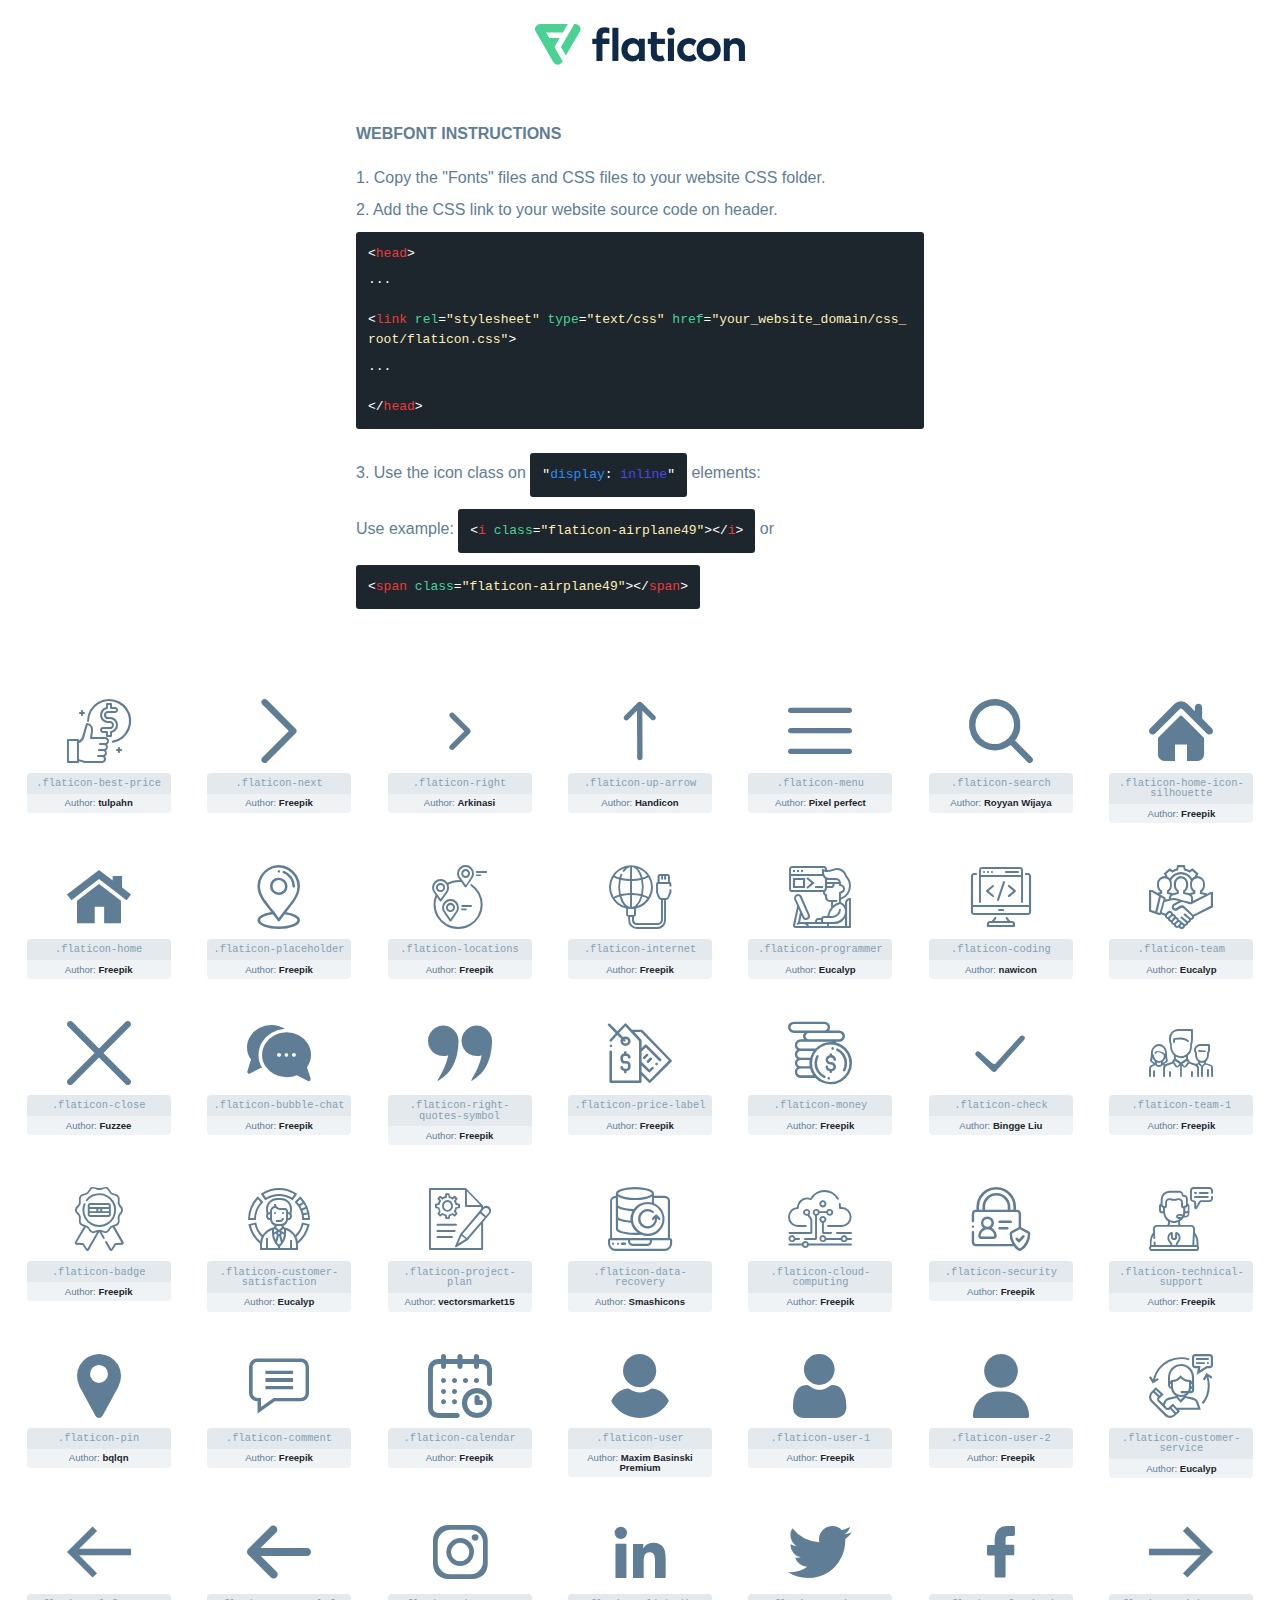
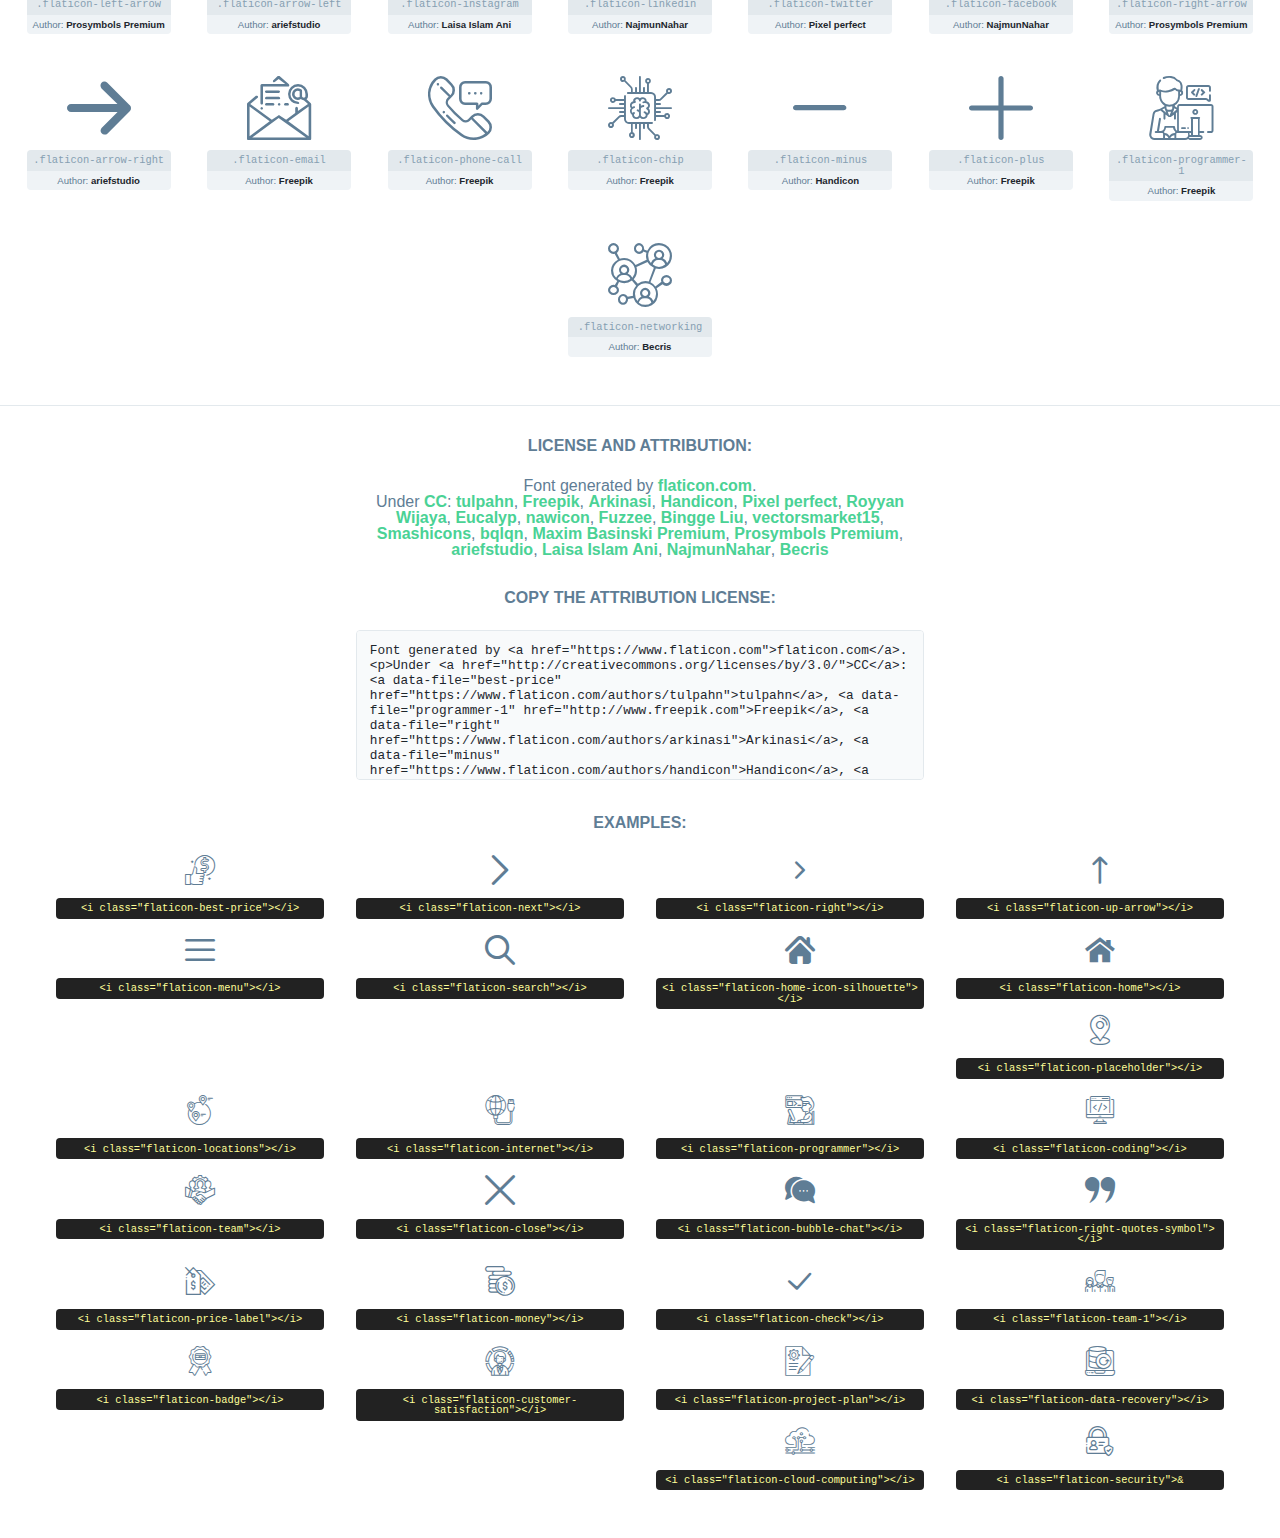
<file: assets/fonts/flaticon.html>
<!DOCTYPE html>
<html lang="en">
<head>
    <title>Flaticon Webfont</title>
    <link rel="stylesheet" type="text/css" href="flaticon.css"/>
    <meta charset="UTF-8">
    <style>
        html, body, div, span, applet, object, iframe,
        h1, h2, h3, h4, h5, h6, p, blockquote, pre,
        a, abbr, acronym, address, big, cite, code,
        del, dfn, em, img, ins, kbd, q, s, samp,
        small, strike, strong, sub, sup, tt, var,
        b, u, i, center,
        dl, dt, dd, ol, ul, li,
        fieldset, form, label, legend,
        table, caption, tbody, tfoot, thead, tr, th, td,
        article, aside, canvas, details, embed,
        figure, figcaption, footer, header, hgroup,
        menu, nav, output, ruby, section, summary,
        time, mark, audio, video {
            margin: 0;
            padding: 0;
            border: 0;
            font-size: 100%;
            font: inherit;
            vertical-align: baseline;
        }

        /* HTML5 display-role reset for older browsers */
        article, aside, details, figcaption, figure,
        footer, header, hgroup, menu, nav, section {
            display: block;
        }

        body {
            line-height: 1;
        }

        ol, ul {
            list-style: none;
        }

        blockquote, q {
            quotes: none;
        }

        blockquote:before, blockquote:after,
        q:before, q:after {
            content: '';
            content: none;
        }

        table {
            border-collapse: collapse;
            border-spacing: 0;
        }

        body {
            font-family: Helvetica, Arial, sans-serif;
            font-size: 16px;
            color: #5f7d95;
        }

        a {
            color: #4AD295;
            font-weight: bold;
            text-decoration: none;
        }

        * {
            -moz-box-sizing: border-box;
            -webkit-box-sizing: border-box;
            box-sizing: border-box;
            margin: 0;
            padding: 0;
        }

        [class^="flaticon-"]:before, [class*=" flaticon-"]:before, [class^="flaticon-"]:after, [class*=" flaticon-"]:after {
            font-family: Flaticon;
            font-size: 30px;
            font-style: normal;
            margin-left: 20px;
            color: #333;
        }

        .wrapper {
            max-width: 600px;
            margin: auto;
            padding: 0 1em;
        }

        .title {
            margin-bottom: 24px;
            text-transform: uppercase;
            font-weight: bold;
        }

        header {
            text-align: center;
            padding: 24px;
        }

        header .logo {
            width: 210px;
            height: auto;
            border: none;
            display: inline-block;
        }

        header strong {
            font-size: 28px;
            font-weight: 500;
            vertical-align: middle;
        }

        .demo {
            margin: 2em auto;
            line-height: 1.25em;
        }

        .demo ul li {
            margin-bottom: 12px;
        }

        .demo ul li code {
            background-color: #1D262D;
            border-radius: 3px;
            padding: 12px;
            display: inline-block;
            color: #fff;
            font-family: Consolas, Monaco, Lucida Console, Liberation Mono, DejaVu Sans Mono, Bitstream Vera Sans Mono, Courier New, monospace;
            font-weight: lighter;
            margin-top: 12px;
            font-size: 13px;
            word-break: break-all;
        }

        .demo ul li code .red {
            color: #EC3A3B;
        }

        .demo ul li code .green {
            color: #4AD295;
        }

        .demo ul li code .yellow {
            color: #FFEEB6;
        }

        .demo ul li code .blue {
            color: #2C8CF4;
        }

        .demo ul li code .purple {
            color: #4949E7;
        }

        .demo ul li code .dots {
            margin-top: 0.5em;
            display: block;
        }

        #glyphs {
            border-bottom: 1px solid #E3E9ED;
            padding: 2em 0;
            text-align: center;
        }

        .glyph {
            display: inline-block;
            width: 9em;
            margin: 1em;
            text-align: center;
            vertical-align: top;
            background: #FFF;
        }

        .glyph .flaticon {
            padding: 10px;
            display: block;
            font-family: "Flaticon";
            font-size: 64px;
            line-height: 1;
        }

        .glyph .flaticon:before {
            font-size: 64px;
            color: #5f7d95;
            margin-left: 0;
        }

        .class-name {
            font-size: 0.65em;
            background-color: #E3E9ED;
            color: #869FB2;
            border-radius: 4px 4px 0 0;
            padding: 0.5em;
            font-family: Consolas, Monaco, Lucida Console, Liberation Mono, DejaVu Sans Mono, Bitstream Vera Sans Mono, Courier New, monospace;
        }

        .author-name {
            font-size: 0.6em;
            background-color: #EFF3F6;
            border-top: 0;
            border-radius: 0 0 4px 4px;
            padding: 0.5em;
        }

        .author-name a {
            color: #1D262D;
        }

        .class-name:last-child {
            font-size: 10px;
            color: #888;
        }

        .class-name:last-child a {
            font-size: 10px;
            color: #555;
        }

        .glyph > input {
            display: block;
            width: 100px;
            margin: 5px auto;
            text-align: center;
            font-size: 12px;
            cursor: text;
        }

        .glyph > input.icon-input {
            font-family: "Flaticon";
            font-size: 16px;
            margin-bottom: 10px;
        }

        .attribution .title {
            margin-top: 2em;
        }

        .attribution textarea {
            background-color: #F8FAFB;
            color: #1D262D;
            padding: 1em;
            border: none;
            box-shadow: none;
            border: 1px solid #E3E9ED;
            border-radius: 4px;
            resize: none;
            width: 100%;
            height: 150px;
            font-size: 0.8em;
            font-family: Consolas, Monaco, Lucida Console, Liberation Mono, DejaVu Sans Mono, Bitstream Vera Sans Mono, Courier New, monospace;
            -webkit-appearance: none;
        }

        .attribution textarea:hover {
            border-color: #CFD9E0;
        }

        .attribution textarea:focus {
            border-color: #4AD295;
        }

        .iconsuse {
            margin: 2em auto;
            text-align: center;
            max-width: 1200px;
        }

        .iconsuse:after {
            content: '';
            display: table;
            clear: both;
        }

        .iconsuse .image {
            float: left;
            width: 25%;
            padding: 0 1em;
        }

        .iconsuse .image p {
            margin-bottom: 1em;
        }

        .iconsuse .image span {
            display: block;
            font-size: 0.65em;
            background-color: #222;
            color: #fff;
            border-radius: 4px;
            padding: 0.5em;
            color: #FFFF99;
            margin-top: 1em;
            font-family: Consolas, Monaco, Lucida Console, Liberation Mono, DejaVu Sans Mono, Bitstream Vera Sans Mono, Courier New, monospace;
        }

        .flaticon:before {
            color: #5f7d95;
        }

        #footer {
            text-align: center;
            background-color: #1D262D;
            color: #869FB2;
            padding: 12px;
            font-size: 14px;
        }

        #footer a {
            font-weight: normal;
        }

        @media (max-width: 960px) {
            .iconsuse .image {
                width: 50%;
            }
        }

        .preview {
            width: 100px;
            display: inline-block;
            margin: 10px;
        }

        .preview .inner {
            display: inline-block;
            width: 100%;
            text-align: center;
            background: #f5f5f5;
            -webkit-border-radius: 3px 3px 0 0;
            -moz-border-radius: 3px 3px 0 0;
            border-radius: 3px 3px 0 0;
        }

        .preview .inner  {
            line-height: 85px;
            font-size: 40px;
            color: #333;
        }

        .label {
            display: inline-block;
            width: 100%;
            box-sizing: border-box;
            padding: 5px;
            font-size: 10px;
            font-family: Monaco, monospace;
            color: #666;
            white-space: nowrap;
            overflow: hidden;
            text-overflow: ellipsis;
            background: #ddd;
            -webkit-border-radius: 0 0 3px 3px;
            -moz-border-radius: 0 0 3px 3px;
            border-radius: 0 0 3px 3px;
            color: #666;
        }
    </style>
</head>
<body>
    <header>
        <a href="https://www.flaticon.com/" target="_blank" class="logo">
            <svg xmlns="http://www.w3.org/2000/svg" viewBox="0 0 394.3 76.5">
                <path d="M156.6,69.4H145.3V7.1h11.3Z" style="fill:#0e2a47"/>
                <path d="M206.2,69.4h-11V64.8a15.4,15.4,0,0,1-12.6,5.7c-11.6,0-20.3-9.5-20.3-22.1s8.8-22.1,20.3-22.1a15.4,15.4,0,0,1,12.6,5.8V27.5h11Zm-32.4-21c0,6.4,4.2,11.6,10.8,11.6s10.8-4.9,10.8-11.6-4.4-11.6-10.8-11.6S173.9,42,173.9,48.4Z"
                      style="fill:#0e2a47"/>
                <path d="M262.5,13.7a7.2,7.2,0,0,1-14.4,0,7.2,7.2,0,1,1,14.4,0ZM261,69.4H249.6v-42H261Z"
                      style="fill:#0e2a47"/>
                <path id="_Trazado_" data-name="&lt;Trazado&gt;"
                      d="M139.6,17.8a16.6,16.6,0,0,0-8-1.4c-3.2.4-4.9,2-4.9,5.9v5.1h13V37.5h-13v32H115.4v-32h-7.8v-10h7.8V22.2c0-9.9,5.2-16.3,15-16.3a23.4,23.4,0,0,1,9.3,1.8Z"
                      style="fill:#0e2a47"/>
                <path d="M235.1,60c-3.5,0-6.3-1.9-6.3-7.1V37.5H244v-10H228.8V15H217.5V27.5h-5.7v10h5.7V53.7c0,10.9,5.3,16.8,15.7,16.8A22.9,22.9,0,0,0,244,68l-4.3-9.1A12.3,12.3,0,0,1,235.1,60Z"
                      style="fill:#0e2a47"/>
                <path d="M348.9,48.4c0,12.6-9.7,22.1-22.7,22.1s-22.7-9.4-22.7-22.1,9.6-22.1,22.7-22.1S348.9,35.8,348.9,48.4Zm-33.9,0c0,6.8,4.8,11.6,11.1,11.6s11.2-4.8,11.2-11.6-4.8-11.6-11.2-11.6S315.1,41.6,315.1,48.4Z"
                      style="fill:#0e2a47"/>
                <path d="M394.3,42.7V69.4H382.9V46.3c0-6.1-3-9.4-8.2-9.4s-8.9,3.2-8.9,9.5v23H354.6v-42h11v4.9c3-4.5,7.6-6.1,12.3-6.1C387.5,26.3,394.3,33,394.3,42.7Z"
                      style="fill:#0e2a47"/>
                <path d="M298,55.7h0a12.4,12.4,0,0,1-8.2,4.2h-.9l-1.8-.2a10,10,0,0,1-7.4-5.6,13.2,13.2,0,0,1-1.2-5.8,13,13,0,0,1,1.3-5.9,10.1,10.1,0,0,1,7.5-5.5h2.4a11.7,11.7,0,0,1,8.3,4.2l5.5-9.6a19.9,19.9,0,0,0-8.1-4.3,23.4,23.4,0,0,0-6.1-.8,25.2,25.2,0,0,0-7.5,1.1,20.9,20.9,0,0,0-8,4.6,21.9,21.9,0,0,0-6.8,16.4,21.9,21.9,0,0,0,6.7,16.3,20.9,20.9,0,0,0,8,4.6,25.2,25.2,0,0,0,7.7,1.2,23.6,23.6,0,0,0,6.2-.8,20,20,0,0,0,8.1-4.4Z"
                      style="fill:#0e2a47"/>
                <path d="M46.3,26.5H26.9L20.8,16H52.4L61.6,0H9.4A9.3,9.3,0,0,0,1.3,4.7a9.3,9.3,0,0,0,0,9.4L34.6,71.8a9.4,9.4,0,0,0,16.2,0l1.1-1.9L36.6,43.3Z"
                      style="fill:#4ad295"/>
                <path d="M84.2,4.7A9.3,9.3,0,0,0,76.1,0H73.8l-25,43.3,9.2,16L84.2,14A9.3,9.3,0,0,0,84.2,4.7Z"
                      style="fill:#4ad295"/>
            </svg>
        </a>
    </header>
    <section class="demo wrapper">

        <p class="title">Webfont Instructions</p>

        <ul>
            <li>
                <span class="num">1. </span>Copy the "Fonts" files and CSS files to your website CSS folder.
            </li>
            <li>
                <span class="num">2. </span>Add the CSS link to your website source code on header.
                <code class="big">
                    &lt;<span class="red">head</span>&gt;
                    <br/><span class="dots">...</span>
                    <br/>&lt;<span class="red">link</span> <span class="green">rel</span>=<span
                        class="yellow">"stylesheet"</span> <span class="green">type</span>=<span
                        class="yellow">"text/css"</span> <span class="green">href</span>=<span class="yellow">"your_website_domain/css_root/flaticon.css"</span>&gt;
                    <br/><span class="dots">...</span>
                    <br/>&lt;/<span class="red">head</span>&gt;
                </code>
            </li>

            <li>
                <p>
                    <span class="num">3. </span>Use the icon class on <code>"<span class="blue">display</span>:<span
                        class="purple"> inline</span>"</code> elements:
                    <br/>
                    Use example: <code>&lt;<span class="red">i</span> <span class="green">class</span>=<span class="yellow">&quot;flaticon-airplane49&quot;</span>&gt;&lt;/<span
                        class="red">i</span>&gt;</code> or <code>&lt;<span class="red">span</span> <span
                        class="green">class</span>=<span class="yellow">&quot;flaticon-airplane49&quot;</span>&gt;&lt;/<span
                        class="red">span</span>&gt;</code>
            </li>
        </ul>

    </section>
    <section id="glyphs">
            <div class="glyph">
                <i class="flaticon flaticon-best-price"></i>
                <div class="class-name">.flaticon-best-price</div>
                <div class="author-name">Author: <a data-file="best-price" href="https://www.flaticon.com/authors/tulpahn">tulpahn</a> </div>
            </div>

            <div class="glyph">
                <i class="flaticon flaticon-next"></i>
                <div class="class-name">.flaticon-next</div>
                <div class="author-name">Author: <a data-file="next" href="http://www.freepik.com">Freepik</a> </div>
            </div>

            <div class="glyph">
                <i class="flaticon flaticon-right"></i>
                <div class="class-name">.flaticon-right</div>
                <div class="author-name">Author: <a data-file="right" href="https://www.flaticon.com/authors/arkinasi">Arkinasi</a> </div>
            </div>

            <div class="glyph">
                <i class="flaticon flaticon-up-arrow"></i>
                <div class="class-name">.flaticon-up-arrow</div>
                <div class="author-name">Author: <a data-file="up-arrow" href="https://www.flaticon.com/authors/handicon">Handicon</a> </div>
            </div>

            <div class="glyph">
                <i class="flaticon flaticon-menu"></i>
                <div class="class-name">.flaticon-menu</div>
                <div class="author-name">Author: <a data-file="menu" href="https://www.flaticon.com/authors/pixel-perfect">Pixel perfect</a> </div>
            </div>

            <div class="glyph">
                <i class="flaticon flaticon-search"></i>
                <div class="class-name">.flaticon-search</div>
                <div class="author-name">Author: <a data-file="search" href="https://www.flaticon.com/authors/royyan-wijaya">Royyan Wijaya</a> </div>
            </div>

            <div class="glyph">
                <i class="flaticon flaticon-home-icon-silhouette"></i>
                <div class="class-name">.flaticon-home-icon-silhouette</div>
                <div class="author-name">Author: <a data-file="home-icon-silhouette" href="http://www.freepik.com">Freepik</a> </div>
            </div>

            <div class="glyph">
                <i class="flaticon flaticon-home"></i>
                <div class="class-name">.flaticon-home</div>
                <div class="author-name">Author: <a data-file="home" href="http://www.freepik.com">Freepik</a> </div>
            </div>

            <div class="glyph">
                <i class="flaticon flaticon-placeholder"></i>
                <div class="class-name">.flaticon-placeholder</div>
                <div class="author-name">Author: <a data-file="placeholder" href="http://www.freepik.com">Freepik</a> </div>
            </div>

            <div class="glyph">
                <i class="flaticon flaticon-locations"></i>
                <div class="class-name">.flaticon-locations</div>
                <div class="author-name">Author: <a data-file="locations" href="http://www.freepik.com">Freepik</a> </div>
            </div>

            <div class="glyph">
                <i class="flaticon flaticon-internet"></i>
                <div class="class-name">.flaticon-internet</div>
                <div class="author-name">Author: <a data-file="internet" href="http://www.freepik.com">Freepik</a> </div>
            </div>

            <div class="glyph">
                <i class="flaticon flaticon-programmer"></i>
                <div class="class-name">.flaticon-programmer</div>
                <div class="author-name">Author: <a data-file="programmer" href="https://www.flaticon.com/authors/eucalyp">Eucalyp</a> </div>
            </div>

            <div class="glyph">
                <i class="flaticon flaticon-coding"></i>
                <div class="class-name">.flaticon-coding</div>
                <div class="author-name">Author: <a data-file="coding" href="https://www.flaticon.com/authors/nawicon">nawicon</a> </div>
            </div>

            <div class="glyph">
                <i class="flaticon flaticon-team"></i>
                <div class="class-name">.flaticon-team</div>
                <div class="author-name">Author: <a data-file="team" href="https://www.flaticon.com/authors/eucalyp">Eucalyp</a> </div>
            </div>

            <div class="glyph">
                <i class="flaticon flaticon-close"></i>
                <div class="class-name">.flaticon-close</div>
                <div class="author-name">Author: <a data-file="close" href="https://www.flaticon.com/authors/fuzzee">Fuzzee</a> </div>
            </div>

            <div class="glyph">
                <i class="flaticon flaticon-bubble-chat"></i>
                <div class="class-name">.flaticon-bubble-chat</div>
                <div class="author-name">Author: <a data-file="bubble-chat" href="http://www.freepik.com">Freepik</a> </div>
            </div>

            <div class="glyph">
                <i class="flaticon flaticon-right-quotes-symbol"></i>
                <div class="class-name">.flaticon-right-quotes-symbol</div>
                <div class="author-name">Author: <a data-file="right-quotes-symbol" href="http://www.freepik.com">Freepik</a> </div>
            </div>

            <div class="glyph">
                <i class="flaticon flaticon-price-label"></i>
                <div class="class-name">.flaticon-price-label</div>
                <div class="author-name">Author: <a data-file="price-label" href="http://www.freepik.com">Freepik</a> </div>
            </div>

            <div class="glyph">
                <i class="flaticon flaticon-money"></i>
                <div class="class-name">.flaticon-money</div>
                <div class="author-name">Author: <a data-file="money" href="http://www.freepik.com">Freepik</a> </div>
            </div>

            <div class="glyph">
                <i class="flaticon flaticon-check"></i>
                <div class="class-name">.flaticon-check</div>
                <div class="author-name">Author: <a data-file="check" href="https://www.flaticon.com/authors/bingge-liu">Bingge Liu</a> </div>
            </div>

            <div class="glyph">
                <i class="flaticon flaticon-team-1"></i>
                <div class="class-name">.flaticon-team-1</div>
                <div class="author-name">Author: <a data-file="team-1" href="http://www.freepik.com">Freepik</a> </div>
            </div>

            <div class="glyph">
                <i class="flaticon flaticon-badge"></i>
                <div class="class-name">.flaticon-badge</div>
                <div class="author-name">Author: <a data-file="badge" href="http://www.freepik.com">Freepik</a> </div>
            </div>

            <div class="glyph">
                <i class="flaticon flaticon-customer-satisfaction"></i>
                <div class="class-name">.flaticon-customer-satisfaction</div>
                <div class="author-name">Author: <a data-file="customer-satisfaction" href="https://www.flaticon.com/authors/eucalyp">Eucalyp</a> </div>
            </div>

            <div class="glyph">
                <i class="flaticon flaticon-project-plan"></i>
                <div class="class-name">.flaticon-project-plan</div>
                <div class="author-name">Author: <a data-file="project-plan" href="https://www.flaticon.com/authors/vectorsmarket15">vectorsmarket15</a> </div>
            </div>

            <div class="glyph">
                <i class="flaticon flaticon-data-recovery"></i>
                <div class="class-name">.flaticon-data-recovery</div>
                <div class="author-name">Author: <a data-file="data-recovery" href="https://www.flaticon.com/authors/smashicons">Smashicons</a> </div>
            </div>

            <div class="glyph">
                <i class="flaticon flaticon-cloud-computing"></i>
                <div class="class-name">.flaticon-cloud-computing</div>
                <div class="author-name">Author: <a data-file="cloud-computing" href="http://www.freepik.com">Freepik</a> </div>
            </div>

            <div class="glyph">
                <i class="flaticon flaticon-security"></i>
                <div class="class-name">.flaticon-security</div>
                <div class="author-name">Author: <a data-file="security" href="http://www.freepik.com">Freepik</a> </div>
            </div>

            <div class="glyph">
                <i class="flaticon flaticon-technical-support"></i>
                <div class="class-name">.flaticon-technical-support</div>
                <div class="author-name">Author: <a data-file="technical-support" href="http://www.freepik.com">Freepik</a> </div>
            </div>

            <div class="glyph">
                <i class="flaticon flaticon-pin"></i>
                <div class="class-name">.flaticon-pin</div>
                <div class="author-name">Author: <a data-file="pin" href="https://www.flaticon.com/authors/bqlqn">bqlqn</a> </div>
            </div>

            <div class="glyph">
                <i class="flaticon flaticon-comment"></i>
                <div class="class-name">.flaticon-comment</div>
                <div class="author-name">Author: <a data-file="comment" href="http://www.freepik.com">Freepik</a> </div>
            </div>

            <div class="glyph">
                <i class="flaticon flaticon-calendar"></i>
                <div class="class-name">.flaticon-calendar</div>
                <div class="author-name">Author: <a data-file="calendar" href="http://www.freepik.com">Freepik</a> </div>
            </div>

            <div class="glyph">
                <i class="flaticon flaticon-user"></i>
                <div class="class-name">.flaticon-user</div>
                <div class="author-name">Author: <a data-file="user" href="https://www.flaticon.com/authors/maxim-basinski-premium">Maxim Basinski Premium</a> </div>
            </div>

            <div class="glyph">
                <i class="flaticon flaticon-user-1"></i>
                <div class="class-name">.flaticon-user-1</div>
                <div class="author-name">Author: <a data-file="user-1" href="http://www.freepik.com">Freepik</a> </div>
            </div>

            <div class="glyph">
                <i class="flaticon flaticon-user-2"></i>
                <div class="class-name">.flaticon-user-2</div>
                <div class="author-name">Author: <a data-file="user-2" href="http://www.freepik.com">Freepik</a> </div>
            </div>

            <div class="glyph">
                <i class="flaticon flaticon-customer-service"></i>
                <div class="class-name">.flaticon-customer-service</div>
                <div class="author-name">Author: <a data-file="customer-service" href="https://www.flaticon.com/authors/eucalyp">Eucalyp</a> </div>
            </div>

            <div class="glyph">
                <i class="flaticon flaticon-left-arrow"></i>
                <div class="class-name">.flaticon-left-arrow</div>
                <div class="author-name">Author: <a data-file="left-arrow" href="https://www.flaticon.com/authors/prosymbols-premium">Prosymbols Premium</a> </div>
            </div>

            <div class="glyph">
                <i class="flaticon flaticon-arrow-left"></i>
                <div class="class-name">.flaticon-arrow-left</div>
                <div class="author-name">Author: <a data-file="arrow-left" href="https://www.flaticon.com/authors/ariefstudio">ariefstudio</a> </div>
            </div>

            <div class="glyph">
                <i class="flaticon flaticon-instagram"></i>
                <div class="class-name">.flaticon-instagram</div>
                <div class="author-name">Author: <a data-file="instagram" href="https://www.flaticon.com/authors/laisa-islam-ani">Laisa Islam Ani</a> </div>
            </div>

            <div class="glyph">
                <i class="flaticon flaticon-linkedin"></i>
                <div class="class-name">.flaticon-linkedin</div>
                <div class="author-name">Author: <a data-file="linkedin" href="https://www.flaticon.com/authors/najmunnahar">NajmunNahar</a> </div>
            </div>

            <div class="glyph">
                <i class="flaticon flaticon-twitter"></i>
                <div class="class-name">.flaticon-twitter</div>
                <div class="author-name">Author: <a data-file="twitter" href="https://www.flaticon.com/authors/pixel-perfect">Pixel perfect</a> </div>
            </div>

            <div class="glyph">
                <i class="flaticon flaticon-facebook"></i>
                <div class="class-name">.flaticon-facebook</div>
                <div class="author-name">Author: <a data-file="facebook" href="https://www.flaticon.com/authors/najmunnahar">NajmunNahar</a> </div>
            </div>

            <div class="glyph">
                <i class="flaticon flaticon-right-arrow"></i>
                <div class="class-name">.flaticon-right-arrow</div>
                <div class="author-name">Author: <a data-file="right-arrow" href="https://www.flaticon.com/authors/prosymbols-premium">Prosymbols Premium</a> </div>
            </div>

            <div class="glyph">
                <i class="flaticon flaticon-arrow-right"></i>
                <div class="class-name">.flaticon-arrow-right</div>
                <div class="author-name">Author: <a data-file="arrow-right" href="https://www.flaticon.com/authors/ariefstudio">ariefstudio</a> </div>
            </div>

            <div class="glyph">
                <i class="flaticon flaticon-email"></i>
                <div class="class-name">.flaticon-email</div>
                <div class="author-name">Author: <a data-file="email" href="http://www.freepik.com">Freepik</a> </div>
            </div>

            <div class="glyph">
                <i class="flaticon flaticon-phone-call"></i>
                <div class="class-name">.flaticon-phone-call</div>
                <div class="author-name">Author: <a data-file="phone-call" href="http://www.freepik.com">Freepik</a> </div>
            </div>

            <div class="glyph">
                <i class="flaticon flaticon-chip"></i>
                <div class="class-name">.flaticon-chip</div>
                <div class="author-name">Author: <a data-file="chip" href="http://www.freepik.com">Freepik</a> </div>
            </div>

            <div class="glyph">
                <i class="flaticon flaticon-minus"></i>
                <div class="class-name">.flaticon-minus</div>
                <div class="author-name">Author: <a data-file="minus" href="https://www.flaticon.com/authors/handicon">Handicon</a> </div>
            </div>

            <div class="glyph">
                <i class="flaticon flaticon-plus"></i>
                <div class="class-name">.flaticon-plus</div>
                <div class="author-name">Author: <a data-file="plus" href="http://www.freepik.com">Freepik</a> </div>
            </div>

            <div class="glyph">
                <i class="flaticon flaticon-programmer-1"></i>
                <div class="class-name">.flaticon-programmer-1</div>
                <div class="author-name">Author: <a data-file="programmer-1" href="http://www.freepik.com">Freepik</a> </div>
            </div>

            <div class="glyph">
                <i class="flaticon flaticon-networking"></i>
                <div class="class-name">.flaticon-networking</div>
                <div class="author-name">Author: <a data-file="networking" href="https://www.flaticon.com/authors/becris">Becris</a> </div>
            </div>

    </section>

    <section class="attribution wrapper"   style="text-align:center;">

        <div class="title">License and attribution:</div><div class="attrDiv">Font generated by <a href="https://www.flaticon.com">flaticon.com</a>. <div><p>Under <a href="http://creativecommons.org/licenses/by/3.0/">CC</a>: <a data-file="best-price" href="https://www.flaticon.com/authors/tulpahn">tulpahn</a>, <a data-file="programmer-1" href="http://www.freepik.com">Freepik</a>, <a data-file="right" href="https://www.flaticon.com/authors/arkinasi">Arkinasi</a>, <a data-file="minus" href="https://www.flaticon.com/authors/handicon">Handicon</a>, <a data-file="twitter" href="https://www.flaticon.com/authors/pixel-perfect">Pixel perfect</a>, <a data-file="search" href="https://www.flaticon.com/authors/royyan-wijaya">Royyan Wijaya</a>, <a data-file="customer-service" href="https://www.flaticon.com/authors/eucalyp">Eucalyp</a>, <a data-file="coding" href="https://www.flaticon.com/authors/nawicon">nawicon</a>, <a data-file="close" href="https://www.flaticon.com/authors/fuzzee">Fuzzee</a>, <a data-file="check" href="https://www.flaticon.com/authors/bingge-liu">Bingge Liu</a>, <a data-file="project-plan" href="https://www.flaticon.com/authors/vectorsmarket15">vectorsmarket15</a>, <a data-file="data-recovery" href="https://www.flaticon.com/authors/smashicons">Smashicons</a>, <a data-file="pin" href="https://www.flaticon.com/authors/bqlqn">bqlqn</a>, <a data-file="user" href="https://www.flaticon.com/authors/maxim-basinski-premium">Maxim Basinski Premium</a>, <a data-file="right-arrow" href="https://www.flaticon.com/authors/prosymbols-premium">Prosymbols Premium</a>, <a data-file="arrow-right" href="https://www.flaticon.com/authors/ariefstudio">ariefstudio</a>, <a data-file="instagram" href="https://www.flaticon.com/authors/laisa-islam-ani">Laisa Islam Ani</a>, <a data-file="facebook" href="https://www.flaticon.com/authors/najmunnahar">NajmunNahar</a>, <a data-file="networking" href="https://www.flaticon.com/authors/becris">Becris</a></p>  </div>
        </div>
        <div class="title">Copy the Attribution License:</div>

        <textarea onclick="this.focus();this.select();">Font generated by &lt;a href=&quot;https://www.flaticon.com&quot;&gt;flaticon.com&lt;/a&gt;. <p>Under <a href="http://creativecommons.org/licenses/by/3.0/">CC</a>: <a data-file="best-price" href="https://www.flaticon.com/authors/tulpahn">tulpahn</a>, <a data-file="programmer-1" href="http://www.freepik.com">Freepik</a>, <a data-file="right" href="https://www.flaticon.com/authors/arkinasi">Arkinasi</a>, <a data-file="minus" href="https://www.flaticon.com/authors/handicon">Handicon</a>, <a data-file="twitter" href="https://www.flaticon.com/authors/pixel-perfect">Pixel perfect</a>, <a data-file="search" href="https://www.flaticon.com/authors/royyan-wijaya">Royyan Wijaya</a>, <a data-file="customer-service" href="https://www.flaticon.com/authors/eucalyp">Eucalyp</a>, <a data-file="coding" href="https://www.flaticon.com/authors/nawicon">nawicon</a>, <a data-file="close" href="https://www.flaticon.com/authors/fuzzee">Fuzzee</a>, <a data-file="check" href="https://www.flaticon.com/authors/bingge-liu">Bingge Liu</a>, <a data-file="project-plan" href="https://www.flaticon.com/authors/vectorsmarket15">vectorsmarket15</a>, <a data-file="data-recovery" href="https://www.flaticon.com/authors/smashicons">Smashicons</a>, <a data-file="pin" href="https://www.flaticon.com/authors/bqlqn">bqlqn</a>, <a data-file="user" href="https://www.flaticon.com/authors/maxim-basinski-premium">Maxim Basinski Premium</a>, <a data-file="right-arrow" href="https://www.flaticon.com/authors/prosymbols-premium">Prosymbols Premium</a>, <a data-file="arrow-right" href="https://www.flaticon.com/authors/ariefstudio">ariefstudio</a>, <a data-file="instagram" href="https://www.flaticon.com/authors/laisa-islam-ani">Laisa Islam Ani</a>, <a data-file="facebook" href="https://www.flaticon.com/authors/najmunnahar">NajmunNahar</a>, <a data-file="networking" href="https://www.flaticon.com/authors/becris">Becris</a></p> 
        </textarea>

    </section>

    <section class="iconsuse">

        <div class="title">Examples:</div>
            <div class="image">
                <p>
                    <i class="flaticon flaticon-best-price"></i>
                    <span>&lt;i class=&quot;flaticon-best-price&quot;&gt;&lt;/i&gt;</span>
                </p>
            </div>
            <div class="image">
                <p>
                    <i class="flaticon flaticon-next"></i>
                    <span>&lt;i class=&quot;flaticon-next&quot;&gt;&lt;/i&gt;</span>
                </p>
            </div>
            <div class="image">
                <p>
                    <i class="flaticon flaticon-right"></i>
                    <span>&lt;i class=&quot;flaticon-right&quot;&gt;&lt;/i&gt;</span>
                </p>
            </div>
            <div class="image">
                <p>
                    <i class="flaticon flaticon-up-arrow"></i>
                    <span>&lt;i class=&quot;flaticon-up-arrow&quot;&gt;&lt;/i&gt;</span>
                </p>
            </div>
            <div class="image">
                <p>
                    <i class="flaticon flaticon-menu"></i>
                    <span>&lt;i class=&quot;flaticon-menu&quot;&gt;&lt;/i&gt;</span>
                </p>
            </div>
            <div class="image">
                <p>
                    <i class="flaticon flaticon-search"></i>
                    <span>&lt;i class=&quot;flaticon-search&quot;&gt;&lt;/i&gt;</span>
                </p>
            </div>
            <div class="image">
                <p>
                    <i class="flaticon flaticon-home-icon-silhouette"></i>
                    <span>&lt;i class=&quot;flaticon-home-icon-silhouette&quot;&gt;&lt;/i&gt;</span>
                </p>
            </div>
            <div class="image">
                <p>
                    <i class="flaticon flaticon-home"></i>
                    <span>&lt;i class=&quot;flaticon-home&quot;&gt;&lt;/i&gt;</span>
                </p>
            </div>
            <div class="image">
                <p>
                    <i class="flaticon flaticon-placeholder"></i>
                    <span>&lt;i class=&quot;flaticon-placeholder&quot;&gt;&lt;/i&gt;</span>
                </p>
            </div>
            <div class="image">
                <p>
                    <i class="flaticon flaticon-locations"></i>
                    <span>&lt;i class=&quot;flaticon-locations&quot;&gt;&lt;/i&gt;</span>
                </p>
            </div>
            <div class="image">
                <p>
                    <i class="flaticon flaticon-internet"></i>
                    <span>&lt;i class=&quot;flaticon-internet&quot;&gt;&lt;/i&gt;</span>
                </p>
            </div>
            <div class="image">
                <p>
                    <i class="flaticon flaticon-programmer"></i>
                    <span>&lt;i class=&quot;flaticon-programmer&quot;&gt;&lt;/i&gt;</span>
                </p>
            </div>
            <div class="image">
                <p>
                    <i class="flaticon flaticon-coding"></i>
                    <span>&lt;i class=&quot;flaticon-coding&quot;&gt;&lt;/i&gt;</span>
                </p>
            </div>
            <div class="image">
                <p>
                    <i class="flaticon flaticon-team"></i>
                    <span>&lt;i class=&quot;flaticon-team&quot;&gt;&lt;/i&gt;</span>
                </p>
            </div>
            <div class="image">
                <p>
                    <i class="flaticon flaticon-close"></i>
                    <span>&lt;i class=&quot;flaticon-close&quot;&gt;&lt;/i&gt;</span>
                </p>
            </div>
            <div class="image">
                <p>
                    <i class="flaticon flaticon-bubble-chat"></i>
                    <span>&lt;i class=&quot;flaticon-bubble-chat&quot;&gt;&lt;/i&gt;</span>
                </p>
            </div>
            <div class="image">
                <p>
                    <i class="flaticon flaticon-right-quotes-symbol"></i>
                    <span>&lt;i class=&quot;flaticon-right-quotes-symbol&quot;&gt;&lt;/i&gt;</span>
                </p>
            </div>
            <div class="image">
                <p>
                    <i class="flaticon flaticon-price-label"></i>
                    <span>&lt;i class=&quot;flaticon-price-label&quot;&gt;&lt;/i&gt;</span>
                </p>
            </div>
            <div class="image">
                <p>
                    <i class="flaticon flaticon-money"></i>
                    <span>&lt;i class=&quot;flaticon-money&quot;&gt;&lt;/i&gt;</span>
                </p>
            </div>
            <div class="image">
                <p>
                    <i class="flaticon flaticon-check"></i>
                    <span>&lt;i class=&quot;flaticon-check&quot;&gt;&lt;/i&gt;</span>
                </p>
            </div>
            <div class="image">
                <p>
                    <i class="flaticon flaticon-team-1"></i>
                    <span>&lt;i class=&quot;flaticon-team-1&quot;&gt;&lt;/i&gt;</span>
                </p>
            </div>
            <div class="image">
                <p>
                    <i class="flaticon flaticon-badge"></i>
                    <span>&lt;i class=&quot;flaticon-badge&quot;&gt;&lt;/i&gt;</span>
                </p>
            </div>
            <div class="image">
                <p>
                    <i class="flaticon flaticon-customer-satisfaction"></i>
                    <span>&lt;i class=&quot;flaticon-customer-satisfaction&quot;&gt;&lt;/i&gt;</span>
                </p>
            </div>
            <div class="image">
                <p>
                    <i class="flaticon flaticon-project-plan"></i>
                    <span>&lt;i class=&quot;flaticon-project-plan&quot;&gt;&lt;/i&gt;</span>
                </p>
            </div>
            <div class="image">
                <p>
                    <i class="flaticon flaticon-data-recovery"></i>
                    <span>&lt;i class=&quot;flaticon-data-recovery&quot;&gt;&lt;/i&gt;</span>
                </p>
            </div>
            <div class="image">
                <p>
                    <i class="flaticon flaticon-cloud-computing"></i>
                    <span>&lt;i class=&quot;flaticon-cloud-computing&quot;&gt;&lt;/i&gt;</span>
                </p>
            </div>
            <div class="image">
                <p>
                    <i class="flaticon flaticon-security"></i>
                    <span>&lt;i class=&quot;flaticon-security&quot;&gt;&
</file>
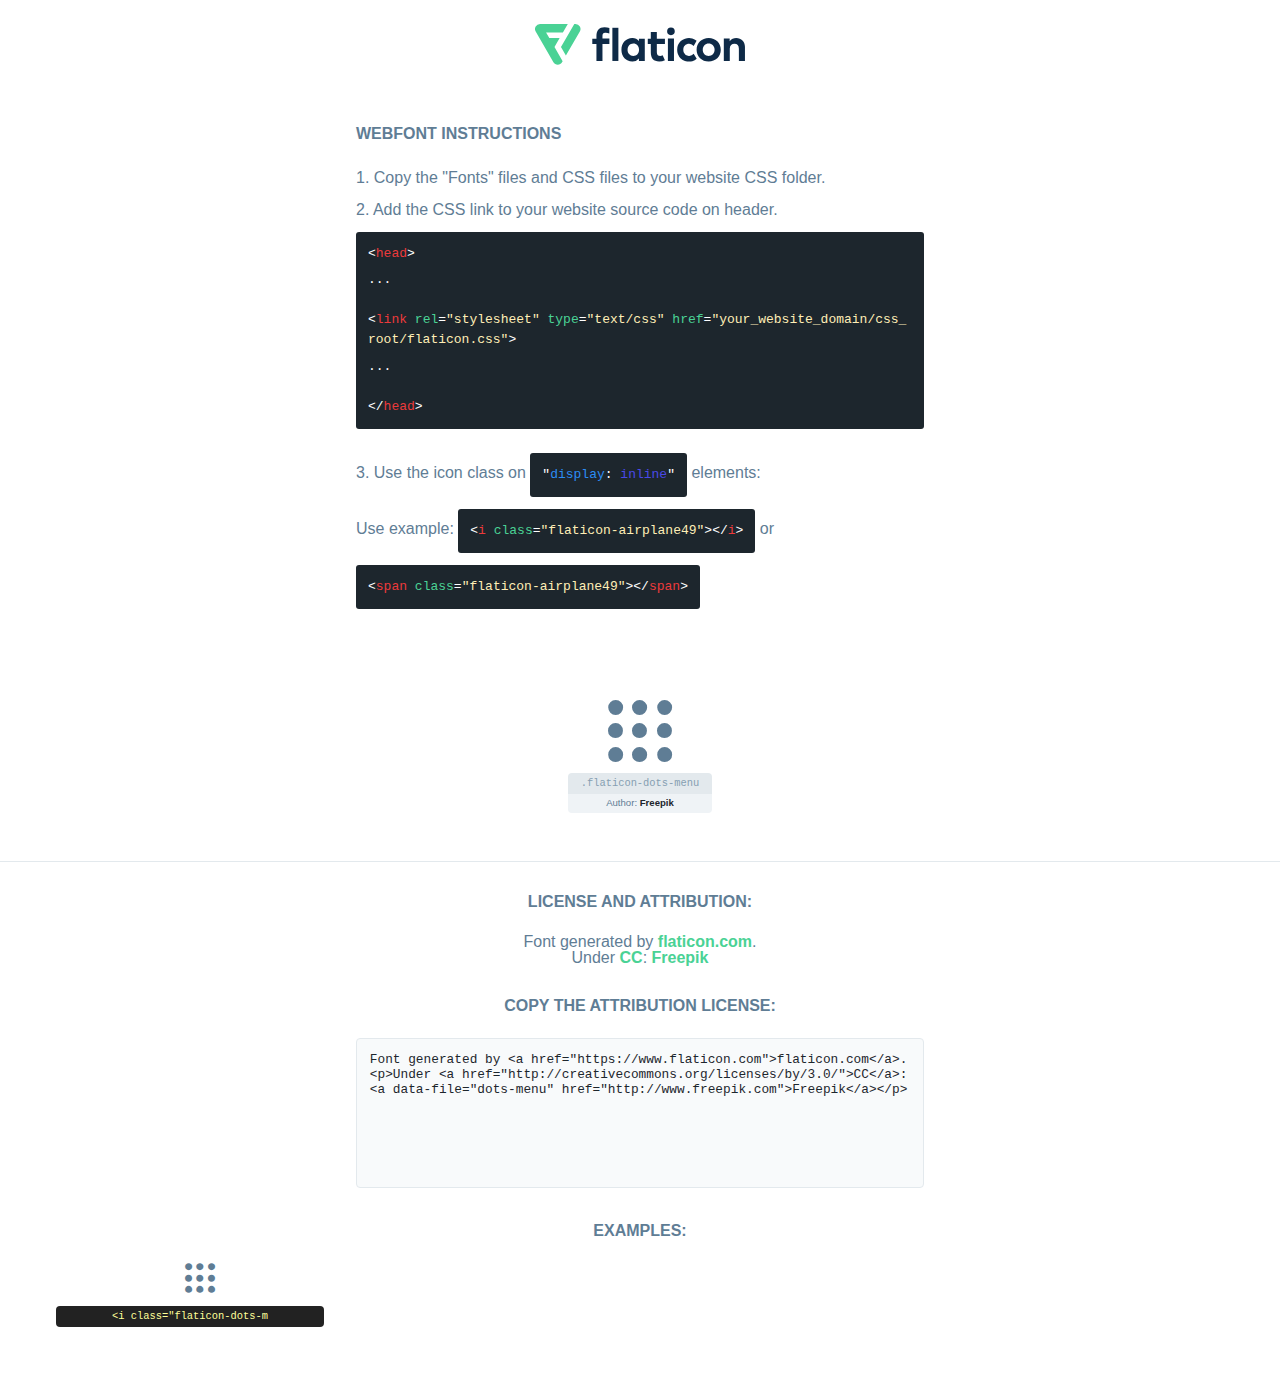
<file: assets/fonts/fontawesome/flaticon.html>
<!DOCTYPE html>
<html lang="en">
<head>
    <title>Flaticon Webfont</title>
    <link rel="stylesheet" type="text/css" href="flaticon.css"/>
    <meta charset="UTF-8">
    <style>
        html, body, div, span, applet, object, iframe,
        h1, h2, h3, h4, h5, h6, p, blockquote, pre,
        a, abbr, acronym, address, big, cite, code,
        del, dfn, em, img, ins, kbd, q, s, samp,
        small, strike, strong, sub, sup, tt, var,
        b, u, i, center,
        dl, dt, dd, ol, ul, li,
        fieldset, form, label, legend,
        table, caption, tbody, tfoot, thead, tr, th, td,
        article, aside, canvas, details, embed,
        figure, figcaption, footer, header, hgroup,
        menu, nav, output, ruby, section, summary,
        time, mark, audio, video {
            margin: 0;
            padding: 0;
            border: 0;
            font-size: 100%;
            font: inherit;
            vertical-align: baseline;
        }

        /* HTML5 display-role reset for older browsers */
        article, aside, details, figcaption, figure,
        footer, header, hgroup, menu, nav, section {
            display: block;
        }

        body {
            line-height: 1;
        }

        ol, ul {
            list-style: none;
        }

        blockquote, q {
            quotes: none;
        }

        blockquote:before, blockquote:after,
        q:before, q:after {
            content: '';
            content: none;
        }

        table {
            border-collapse: collapse;
            border-spacing: 0;
        }

        body {
            font-family: Helvetica, Arial, sans-serif;
            font-size: 16px;
            color: #5f7d95;
        }

        a {
            color: #4AD295;
            font-weight: bold;
            text-decoration: none;
        }

        * {
            -moz-box-sizing: border-box;
            -webkit-box-sizing: border-box;
            box-sizing: border-box;
            margin: 0;
            padding: 0;
        }

        [class^="flaticon-"]:before, [class*=" flaticon-"]:before, [class^="flaticon-"]:after, [class*=" flaticon-"]:after {
            font-family: Flaticon;
            font-size: 30px;
            font-style: normal;
            margin-left: 20px;
            color: #333;
        }

        .wrapper {
            max-width: 600px;
            margin: auto;
            padding: 0 1em;
        }

        .title {
            margin-bottom: 24px;
            text-transform: uppercase;
            font-weight: bold;
        }

        header {
            text-align: center;
            padding: 24px;
        }

        header .logo {
            width: 210px;
            height: auto;
            border: none;
            display: inline-block;
        }

        header strong {
            font-size: 28px;
            font-weight: 500;
            vertical-align: middle;
        }

        .demo {
            margin: 2em auto;
            line-height: 1.25em;
        }

        .demo ul li {
            margin-bottom: 12px;
        }

        .demo ul li code {
            background-color: #1D262D;
            border-radius: 3px;
            padding: 12px;
            display: inline-block;
            color: #fff;
            font-family: Consolas, Monaco, Lucida Console, Liberation Mono, DejaVu Sans Mono, Bitstream Vera Sans Mono, Courier New, monospace;
            font-weight: lighter;
            margin-top: 12px;
            font-size: 13px;
            word-break: break-all;
        }

        .demo ul li code .red {
            color: #EC3A3B;
        }

        .demo ul li code .green {
            color: #4AD295;
        }

        .demo ul li code .yellow {
            color: #FFEEB6;
        }

        .demo ul li code .blue {
            color: #2C8CF4;
        }

        .demo ul li code .purple {
            color: #4949E7;
        }

        .demo ul li code .dots {
            margin-top: 0.5em;
            display: block;
        }

        #glyphs {
            border-bottom: 1px solid #E3E9ED;
            padding: 2em 0;
            text-align: center;
        }

        .glyph {
            display: inline-block;
            width: 9em;
            margin: 1em;
            text-align: center;
            vertical-align: top;
            background: #FFF;
        }

        .glyph .flaticon {
            padding: 10px;
            display: block;
            font-family: "Flaticon";
            font-size: 64px;
            line-height: 1;
        }

        .glyph .flaticon:before {
            font-size: 64px;
            color: #5f7d95;
            margin-left: 0;
        }

        .class-name {
            font-size: 0.65em;
            background-color: #E3E9ED;
            color: #869FB2;
            border-radius: 4px 4px 0 0;
            padding: 0.5em;
            font-family: Consolas, Monaco, Lucida Console, Liberation Mono, DejaVu Sans Mono, Bitstream Vera Sans Mono, Courier New, monospace;
        }

        .author-name {
            font-size: 0.6em;
            background-color: #EFF3F6;
            border-top: 0;
            border-radius: 0 0 4px 4px;
            padding: 0.5em;
        }

        .author-name a {
            color: #1D262D;
        }

        .class-name:last-child {
            font-size: 10px;
            color: #888;
        }

        .class-name:last-child a {
            font-size: 10px;
            color: #555;
        }

        .glyph > input {
            display: block;
            width: 100px;
            margin: 5px auto;
            text-align: center;
            font-size: 12px;
            cursor: text;
        }

        .glyph > input.icon-input {
            font-family: "Flaticon";
            font-size: 16px;
            margin-bottom: 10px;
        }

        .attribution .title {
            margin-top: 2em;
        }

        .attribution textarea {
            background-color: #F8FAFB;
            color: #1D262D;
            padding: 1em;
            border: none;
            box-shadow: none;
            border: 1px solid #E3E9ED;
            border-radius: 4px;
            resize: none;
            width: 100%;
            height: 150px;
            font-size: 0.8em;
            font-family: Consolas, Monaco, Lucida Console, Liberation Mono, DejaVu Sans Mono, Bitstream Vera Sans Mono, Courier New, monospace;
            -webkit-appearance: none;
        }

        .attribution textarea:hover {
            border-color: #CFD9E0;
        }

        .attribution textarea:focus {
            border-color: #4AD295;
        }

        .iconsuse {
            margin: 2em auto;
            text-align: center;
            max-width: 1200px;
        }

        .iconsuse:after {
            content: '';
            display: table;
            clear: both;
        }

        .iconsuse .image {
            float: left;
            width: 25%;
            padding: 0 1em;
        }

        .iconsuse .image p {
            margin-bottom: 1em;
        }

        .iconsuse .image span {
            display: block;
            font-size: 0.65em;
            background-color: #222;
            color: #fff;
            border-radius: 4px;
            padding: 0.5em;
            color: #FFFF99;
            margin-top: 1em;
            font-family: Consolas, Monaco, Lucida Console, Liberation Mono, DejaVu Sans Mono, Bitstream Vera Sans Mono, Courier New, monospace;
        }

        .flaticon:before {
            color: #5f7d95;
        }

        #footer {
            text-align: center;
            background-color: #1D262D;
            color: #869FB2;
            padding: 12px;
            font-size: 14px;
        }

        #footer a {
            font-weight: normal;
        }

        @media (max-width: 960px) {
            .iconsuse .image {
                width: 50%;
            }
        }

        .preview {
            width: 100px;
            display: inline-block;
            margin: 10px;
        }

        .preview .inner {
            display: inline-block;
            width: 100%;
            text-align: center;
            background: #f5f5f5;
            -webkit-border-radius: 3px 3px 0 0;
            -moz-border-radius: 3px 3px 0 0;
            border-radius: 3px 3px 0 0;
        }

        .preview .inner  {
            line-height: 85px;
            font-size: 40px;
            color: #333;
        }

        .label {
            display: inline-block;
            width: 100%;
            box-sizing: border-box;
            padding: 5px;
            font-size: 10px;
            font-family: Monaco, monospace;
            color: #666;
            white-space: nowrap;
            overflow: hidden;
            text-overflow: ellipsis;
            background: #ddd;
            -webkit-border-radius: 0 0 3px 3px;
            -moz-border-radius: 0 0 3px 3px;
            border-radius: 0 0 3px 3px;
            color: #666;
        }
    </style>
</head>
<body>
    <header>
        <a href="https://www.flaticon.com/" target="_blank" class="logo">
            <svg xmlns="http://www.w3.org/2000/svg" viewBox="0 0 394.3 76.5">
                <path d="M156.6,69.4H145.3V7.1h11.3Z" style="fill:#0e2a47"/>
                <path d="M206.2,69.4h-11V64.8a15.4,15.4,0,0,1-12.6,5.7c-11.6,0-20.3-9.5-20.3-22.1s8.8-22.1,20.3-22.1a15.4,15.4,0,0,1,12.6,5.8V27.5h11Zm-32.4-21c0,6.4,4.2,11.6,10.8,11.6s10.8-4.9,10.8-11.6-4.4-11.6-10.8-11.6S173.9,42,173.9,48.4Z"
                      style="fill:#0e2a47"/>
                <path d="M262.5,13.7a7.2,7.2,0,0,1-14.4,0,7.2,7.2,0,1,1,14.4,0ZM261,69.4H249.6v-42H261Z"
                      style="fill:#0e2a47"/>
                <path id="_Trazado_" data-name="&lt;Trazado&gt;"
                      d="M139.6,17.8a16.6,16.6,0,0,0-8-1.4c-3.2.4-4.9,2-4.9,5.9v5.1h13V37.5h-13v32H115.4v-32h-7.8v-10h7.8V22.2c0-9.9,5.2-16.3,15-16.3a23.4,23.4,0,0,1,9.3,1.8Z"
                      style="fill:#0e2a47"/>
                <path d="M235.1,60c-3.5,0-6.3-1.9-6.3-7.1V37.5H244v-10H228.8V15H217.5V27.5h-5.7v10h5.7V53.7c0,10.9,5.3,16.8,15.7,16.8A22.9,22.9,0,0,0,244,68l-4.3-9.1A12.3,12.3,0,0,1,235.1,60Z"
                      style="fill:#0e2a47"/>
                <path d="M348.9,48.4c0,12.6-9.7,22.1-22.7,22.1s-22.7-9.4-22.7-22.1,9.6-22.1,22.7-22.1S348.9,35.8,348.9,48.4Zm-33.9,0c0,6.8,4.8,11.6,11.1,11.6s11.2-4.8,11.2-11.6-4.8-11.6-11.2-11.6S315.1,41.6,315.1,48.4Z"
                      style="fill:#0e2a47"/>
                <path d="M394.3,42.7V69.4H382.9V46.3c0-6.1-3-9.4-8.2-9.4s-8.9,3.2-8.9,9.5v23H354.6v-42h11v4.9c3-4.5,7.6-6.1,12.3-6.1C387.5,26.3,394.3,33,394.3,42.7Z"
                      style="fill:#0e2a47"/>
                <path d="M298,55.7h0a12.4,12.4,0,0,1-8.2,4.2h-.9l-1.8-.2a10,10,0,0,1-7.4-5.6,13.2,13.2,0,0,1-1.2-5.8,13,13,0,0,1,1.3-5.9,10.1,10.1,0,0,1,7.5-5.5h2.4a11.7,11.7,0,0,1,8.3,4.2l5.5-9.6a19.9,19.9,0,0,0-8.1-4.3,23.4,23.4,0,0,0-6.1-.8,25.2,25.2,0,0,0-7.5,1.1,20.9,20.9,0,0,0-8,4.6,21.9,21.9,0,0,0-6.8,16.4,21.9,21.9,0,0,0,6.7,16.3,20.9,20.9,0,0,0,8,4.6,25.2,25.2,0,0,0,7.7,1.2,23.6,23.6,0,0,0,6.2-.8,20,20,0,0,0,8.1-4.4Z"
                      style="fill:#0e2a47"/>
                <path d="M46.3,26.5H26.9L20.8,16H52.4L61.6,0H9.4A9.3,9.3,0,0,0,1.3,4.7a9.3,9.3,0,0,0,0,9.4L34.6,71.8a9.4,9.4,0,0,0,16.2,0l1.1-1.9L36.6,43.3Z"
                      style="fill:#4ad295"/>
                <path d="M84.2,4.7A9.3,9.3,0,0,0,76.1,0H73.8l-25,43.3,9.2,16L84.2,14A9.3,9.3,0,0,0,84.2,4.7Z"
                      style="fill:#4ad295"/>
            </svg>
        </a>
    </header>
    <section class="demo wrapper">

        <p class="title">Webfont Instructions</p>

        <ul>
            <li>
                <span class="num">1. </span>Copy the "Fonts" files and CSS files to your website CSS folder.
            </li>
            <li>
                <span class="num">2. </span>Add the CSS link to your website source code on header.
                <code class="big">
                    &lt;<span class="red">head</span>&gt;
                    <br/><span class="dots">...</span>
                    <br/>&lt;<span class="red">link</span> <span class="green">rel</span>=<span
                        class="yellow">"stylesheet"</span> <span class="green">type</span>=<span
                        class="yellow">"text/css"</span> <span class="green">href</span>=<span class="yellow">"your_website_domain/css_root/flaticon.css"</span>&gt;
                    <br/><span class="dots">...</span>
                    <br/>&lt;/<span class="red">head</span>&gt;
                </code>
            </li>

            <li>
                <p>
                    <span class="num">3. </span>Use the icon class on <code>"<span class="blue">display</span>:<span
                        class="purple"> inline</span>"</code> elements:
                    <br/>
                    Use example: <code>&lt;<span class="red">i</span> <span class="green">class</span>=<span class="yellow">&quot;flaticon-airplane49&quot;</span>&gt;&lt;/<span
                        class="red">i</span>&gt;</code> or <code>&lt;<span class="red">span</span> <span
                        class="green">class</span>=<span class="yellow">&quot;flaticon-airplane49&quot;</span>&gt;&lt;/<span
                        class="red">span</span>&gt;</code>
            </li>
        </ul>

    </section>
    <section id="glyphs">
            <div class="glyph">
                <i class="flaticon flaticon-dots-menu"></i>
                <div class="class-name">.flaticon-dots-menu</div>
                <div class="author-name">Author: <a data-file="dots-menu" href="http://www.freepik.com">Freepik</a> </div>
            </div>

    </section>

    <section class="attribution wrapper"   style="text-align:center;">

        <div class="title">License and attribution:</div><div class="attrDiv">Font generated by <a href="https://www.flaticon.com">flaticon.com</a>. <div><p>Under <a href="http://creativecommons.org/licenses/by/3.0/">CC</a>: <a data-file="dots-menu" href="http://www.freepik.com">Freepik</a></p>  </div>
        </div>
        <div class="title">Copy the Attribution License:</div>

        <textarea onclick="this.focus();this.select();">Font generated by &lt;a href=&quot;https://www.flaticon.com&quot;&gt;flaticon.com&lt;/a&gt;. <p>Under <a href="http://creativecommons.org/licenses/by/3.0/">CC</a>: <a data-file="dots-menu" href="http://www.freepik.com">Freepik</a></p> 
        </textarea>

    </section>

    <section class="iconsuse">

        <div class="title">Examples:</div>
            <div class="image">
                <p>
                    <i class="flaticon flaticon-dots-menu"></i>
                    <span>&lt;i class=&quot;flaticon-dots-m
</file>
<file: assets/fonts/flaticon.css>
@charset "UTF-8";
@font-face {
  font-family: "flaticon";
  src: url("./flaticon.ttf?88b78693f270fcf877f7867cecfff884") format("truetype"), url("./flaticon.woff?88b78693f270fcf877f7867cecfff884") format("woff"), url("./flaticon.woff2?88b78693f270fcf877f7867cecfff884") format("woff2"), url("./flaticon.eot?88b78693f270fcf877f7867cecfff884#iefix") format("embedded-opentype"), url("./flaticon.svg?88b78693f270fcf877f7867cecfff884#flaticon") format("svg");
}

i[class^="flaticon-"]:before, i[class*=" flaticon-"]:before {
  font-family: flaticon !important;
  font-style: normal;
  font-weight: normal !important;
  font-variant: normal;
  text-transform: none;
  line-height: 1;
  -webkit-font-smoothing: antialiased;
  -moz-osx-font-smoothing: grayscale;
}

.flaticon-best-price:before {
  content: "";
}

.flaticon-next:before {
  content: "";
}

.flaticon-right:before {
  content: "";
}

.flaticon-up-arrow:before {
  content: "";
}

.flaticon-menu:before {
  content: "";
}

.flaticon-search:before {
  content: "";
}

.flaticon-home-icon-silhouette:before {
  content: "";
}

.flaticon-home:before {
  content: "";
}

.flaticon-placeholder:before {
  content: "";
}

.flaticon-locations:before {
  content: "";
}

.flaticon-internet:before {
  content: "";
}

.flaticon-programmer:before {
  content: "";
}

.flaticon-coding:before {
  content: "";
}

.flaticon-team:before {
  content: "";
}

.flaticon-close:before {
  content: "";
}

.flaticon-bubble-chat:before {
  content: "";
}

.flaticon-right-quotes-symbol:before {
  content: "";
}

.flaticon-price-label:before {
  content: "";
}

.flaticon-money:before {
  content: "";
}

.flaticon-check:before {
  content: "";
}

.flaticon-team-1:before {
  content: "";
}

.flaticon-badge:before {
  content: "";
}

.flaticon-customer-satisfaction:before {
  content: "";
}

.flaticon-project-plan:before {
  content: "";
}

.flaticon-data-recovery:before {
  content: "";
}

.flaticon-cloud-computing:before {
  content: "";
}

.flaticon-security:before {
  content: "";
}

.flaticon-technical-support:before {
  content: "";
}

.flaticon-pin:before {
  content: "";
}

.flaticon-comment:before {
  content: "";
}

.flaticon-calendar:before {
  content: "";
}

.flaticon-user:before {
  content: "";
}

.flaticon-user-1:before {
  content: "";
}

.flaticon-user-2:before {
  content: "";
}

.flaticon-customer-service:before {
  content: "";
}

.flaticon-left-arrow:before {
  content: "";
}

.flaticon-arrow-left:before {
  content: "";
}

.flaticon-instagram:before {
  content: "";
}

.flaticon-linkedin:before {
  content: "";
}

.flaticon-twitter:before {
  content: "";
}

.flaticon-facebook:before {
  content: "";
}

.flaticon-right-arrow:before {
  content: "";
}

.flaticon-arrow-right:before {
  content: "";
}

.flaticon-email:before {
  content: "";
}

.flaticon-phone-call:before {
  content: "";
}

.flaticon-chip:before {
  content: "";
}

.flaticon-minus:before {
  content: "";
}

.flaticon-plus:before {
  content: "";
}

.flaticon-programmer-1:before {
  content: "";
}

.flaticon-networking:before {
  content: "";
}
/*# sourceMappingURL=flaticon.css.map */
</file>
<file: assets/fonts/fontawesome/flaticon.css>
@charset "UTF-8";
@font-face {
  font-family: "flaticon";
  src: url("./flaticon.ttf?e6ab75a893fbfb39d89b3232c49816ad") format("truetype"), url("./flaticon.woff?e6ab75a893fbfb39d89b3232c49816ad") format("woff"), url("./flaticon.woff2?e6ab75a893fbfb39d89b3232c49816ad") format("woff2"), url("./flaticon.eot?e6ab75a893fbfb39d89b3232c49816ad#iefix") format("embedded-opentype"), url("./flaticon.svg?e6ab75a893fbfb39d89b3232c49816ad#flaticon") format("svg");
}

i[class^="flaticon-"]:before, i[class*=" flaticon-"]:before {
  font-family: flaticon !important;
  font-style: normal;
  font-weight: normal !important;
  font-variant: normal;
  text-transform: none;
  line-height: 1;
  -webkit-font-smoothing: antialiased;
  -moz-osx-font-smoothing: grayscale;
}

.flaticon-dots-menu:before {
  content: "";
}
/*# sourceMappingURL=flaticon.css.map */
</file>
